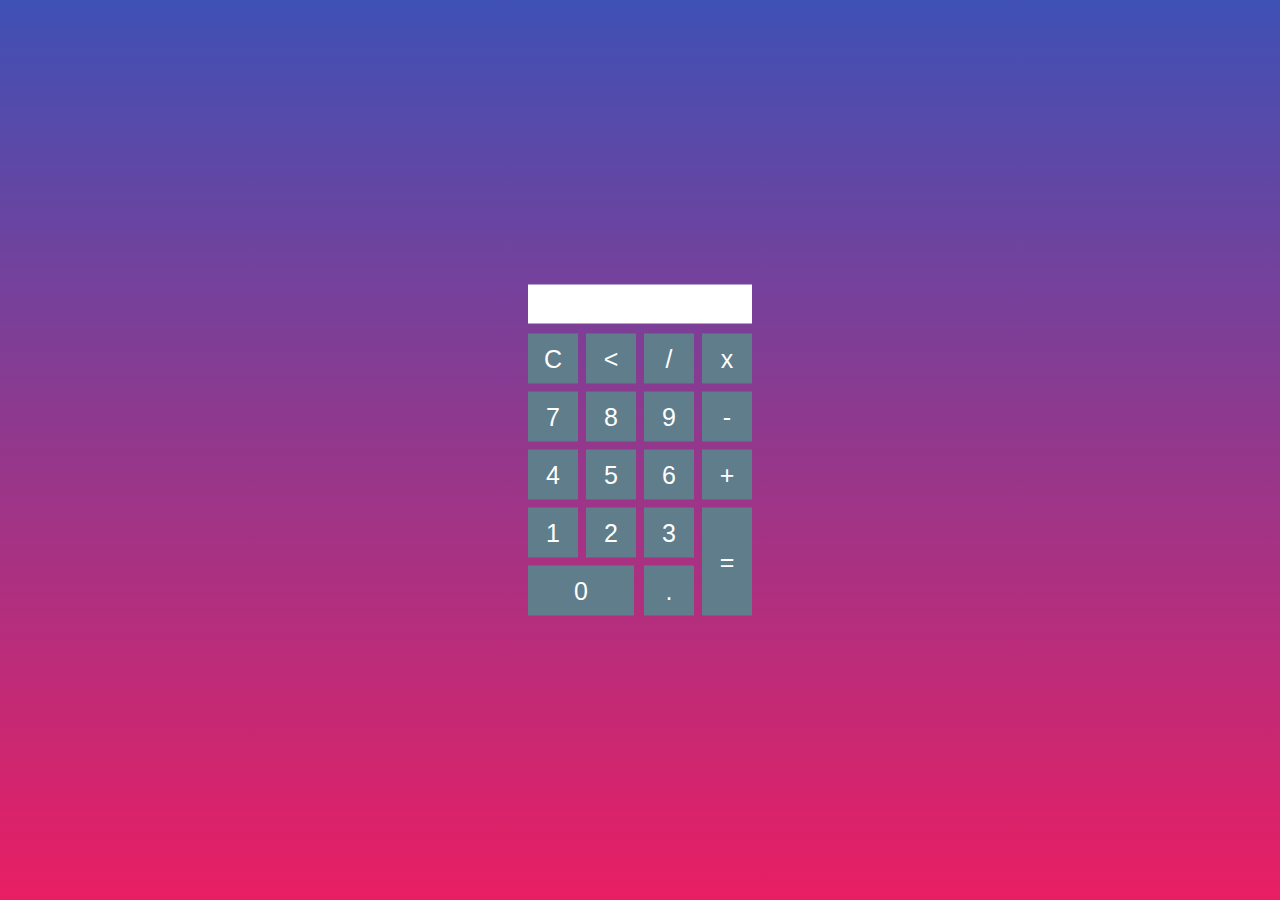
<file: index.html>
<!DOCTYPE html>
<html lang="en">
<head>
    <meta charset="UTF-8">
    <title>Calculator</title>
    <script src="script.js"></script>
    <link rel="stylesheet" href="style.css">
</head>
<body>
<div class = 'bg'></div>
<div class='main'>
    <form name="form">
        <input class='textview' name="textview"/>
    </form>
    <table>
        <tr>
            <td><input class='button' type="button" value='C' onclick="clean()"></td>
            <td><input class='button' type="button" value='<' onclick="back()"></td>
            <td><input class='button' type="button" value='/' onclick="insert('/')"></td>
            <td><input class='button' type="button" value='x' onclick="insert('*')"></td>
        </tr>
        <tr>
            <td><input class='button' type="button" value='7' onclick="insert(7)"></td>
            <td><input class='button' type="button" value='8' onclick="insert(8)"></td>
            <td><input class='button' type="button" value='9' onclick="insert(9)"></td>
            <td><input class='button' type="button" value='-' onclick="insert('-')"></td>
        </tr>
        <tr>
            <td><input class='button' type="button" value='4' onclick="insert(4)"></td>
            <td><input class='button' type="button" value='5' onclick="insert(5)"></td>
            <td><input class='button' type="button" value='6' onclick="insert(6)"></td>
            <td><input class='button' type="button" value='+' onclick="insert('+')"></td>
        </tr>
        <tr>
            <td><input class='button' type="button" value='1' onclick="insert(1)"></td>
            <td><input class='button' type="button" value='2' onclick="insert(2)"></td>
            <td><input class='button' type="button" value='3' onclick="insert(3)"></td>
            <td rowspan="5"><input class='button' style = 'height: 108px' type="button" value='=' onclick="equal()"></td>
        </tr>
        <tr>
            <td colspan="2"><input class='button' style="width: 106px" type="button" value='0' onclick="insert(0)"></td>
            <td><input class='button' type="button" value='.' onclick="insert('.')"></td>
        </tr>
    </table>
</div>
</body>
</html>
</file>
<file: style.css>
body {
    margin: 0;
    padding: 0;
}
.button {
    width: 50px;
    height: 50px;
    font-size: 25px;
    margin: 2px;
    cursor: pointer;
    background: #607d8b;
    border: none;
    color: white;
}

.textview {
    width: 214px;
    margin: 5px;
    font-size: 25px;
    padding: 5px;
    border: none;
    color: #607d8b;
}
.main{
    position: absolute;
    top: 50%;
    left: 50%;
    transform: translateX(-50%)translateY(-50%);
}
.bg{
    background: linear-gradient(to top, #e91e63, #3f51b5);
    height: 100vh;
}
</file>
